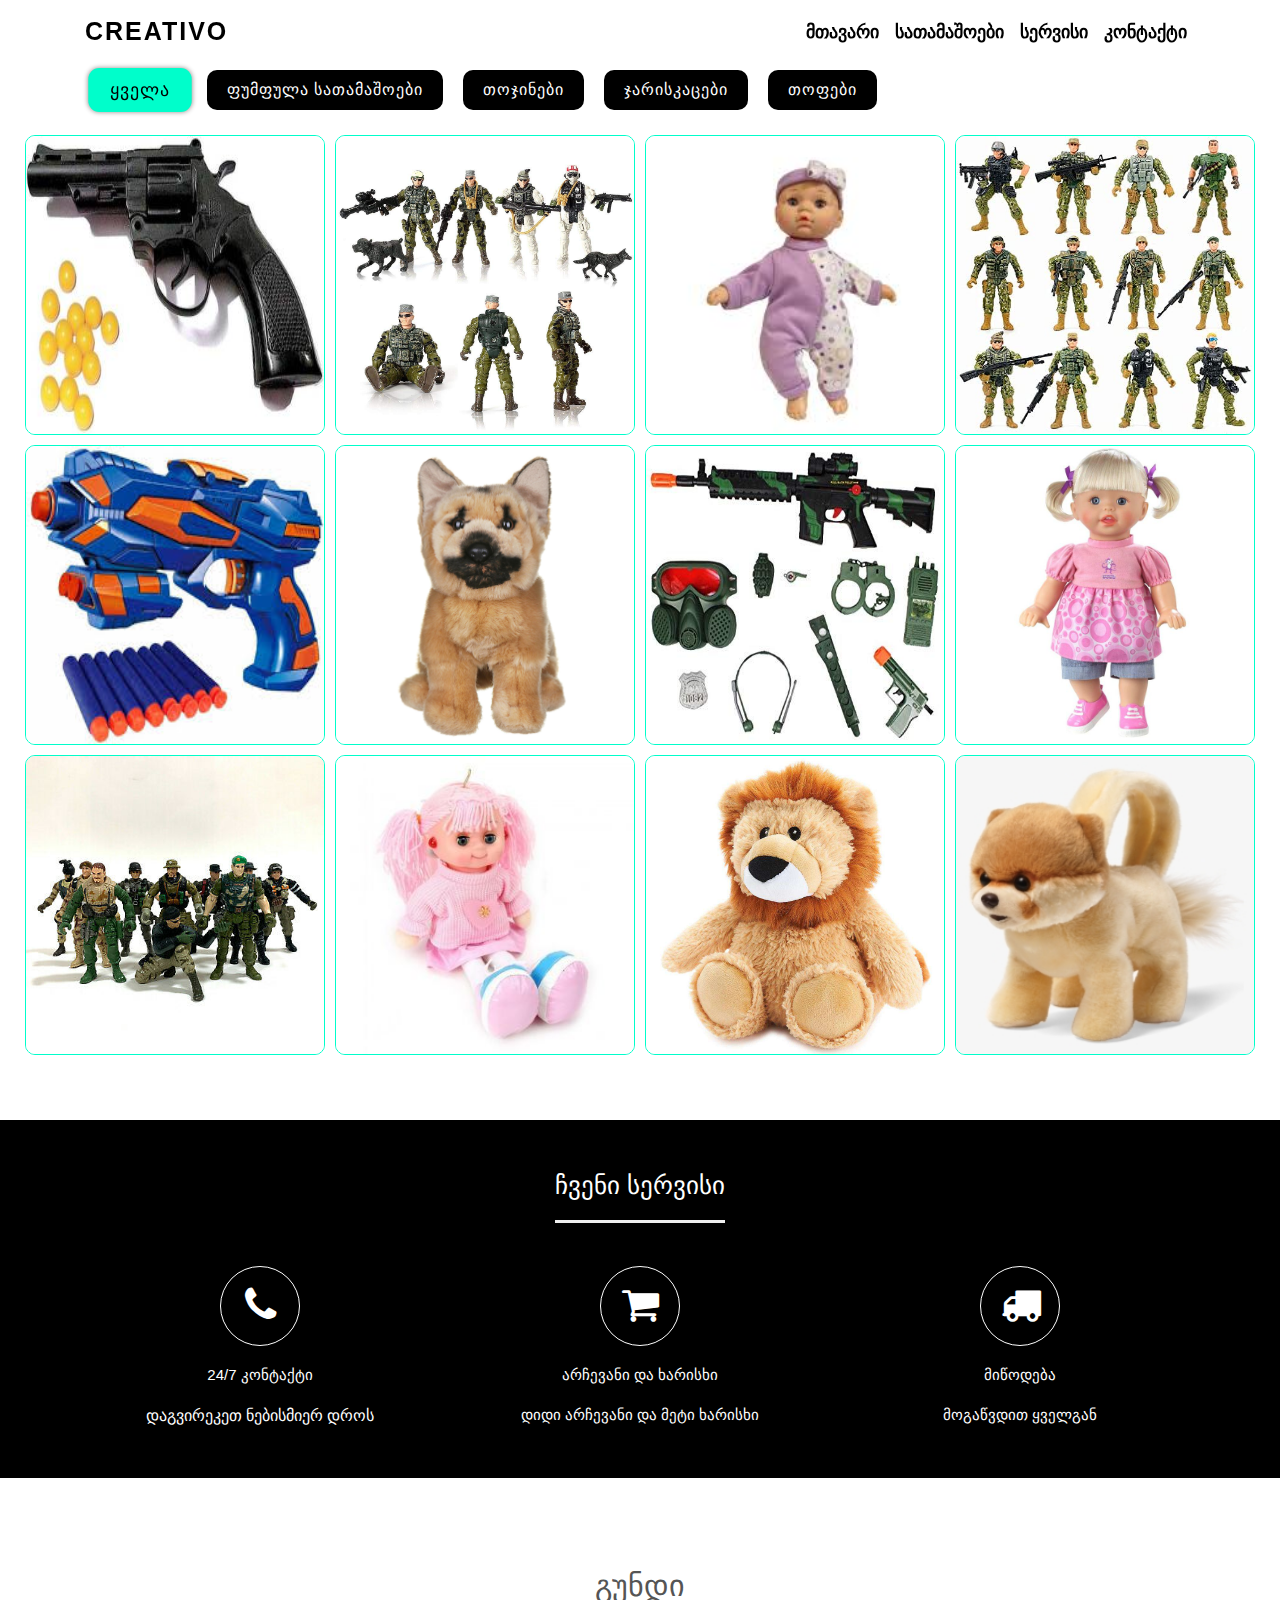
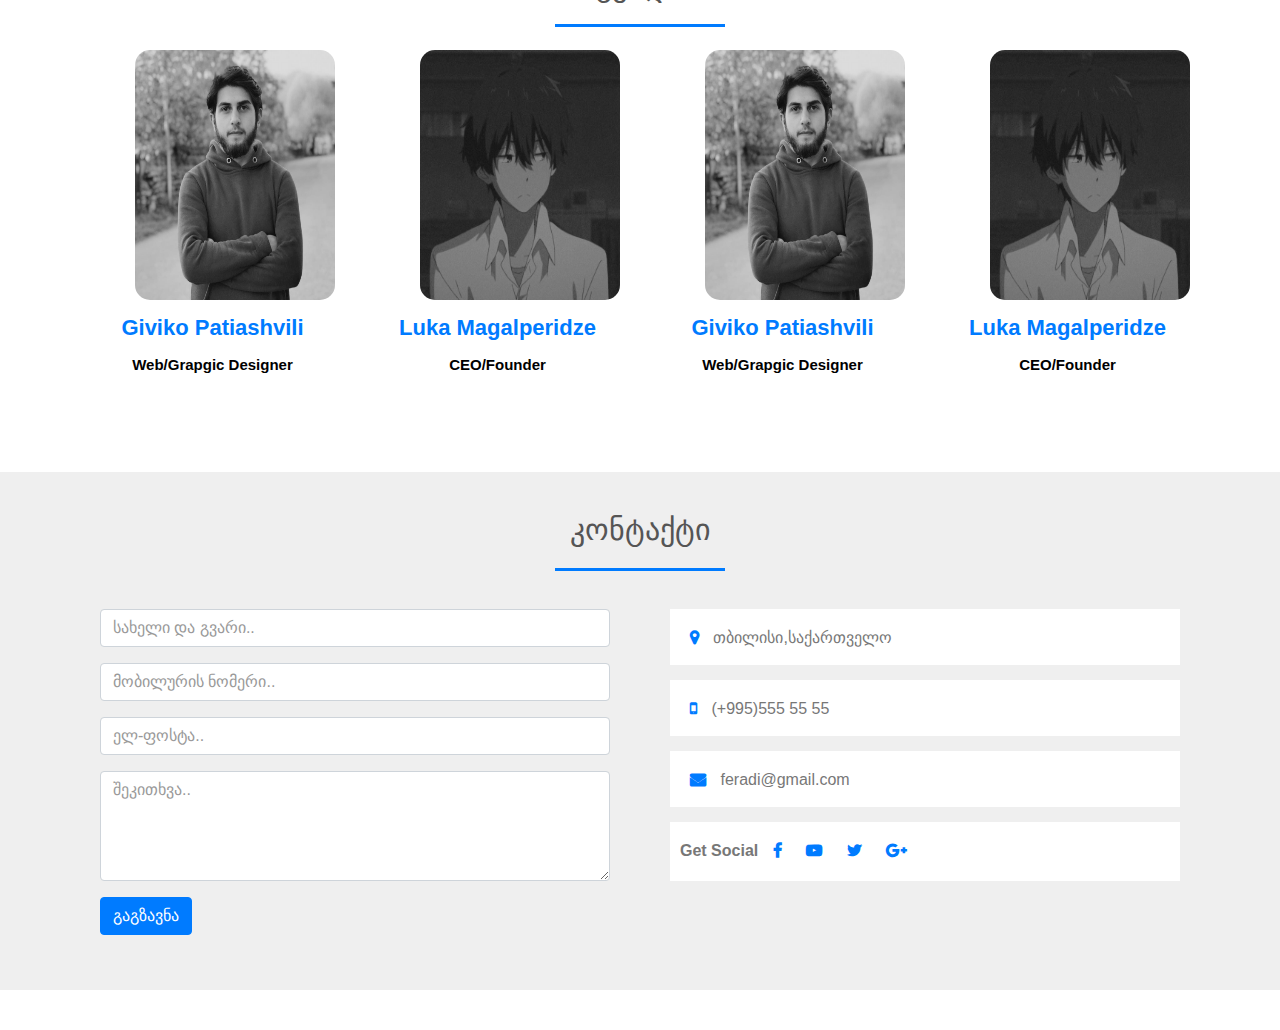
<file: web1/templates/categories.html>
<!DOCTYPE html>
<html lang="en">
<head>
    <meta charset="UTF-8">
    <meta http-equiv="X-UA-Compatible" content="IE=edge">
    <meta name="viewport" content="width=device-width, initial-scale=1.0">
    <title>სათამაშოები</title>
    <link rel="icon" href="../images/5ea2a86505e63bdd814cf868_Logo.png" type="image/gif" sizes="16x16">
	<link href="https://fonts.googleapis.com/css2?family=Merienda&display=swap" rel="stylesheet">
	<link href="https://fonts.googleapis.com/css2?family=Poppins:wght@400;700&display=swap" rel="stylesheet">
	<link href="https://stackpath.bootstrapcdn.com/bootstrap/4.1.3/css/bootstrap.min.css" rel="stylesheet">
	<link href="https://cdnjs.cloudflare.com/ajax/libs/animate.css/3.7.2/animate.min.css" rel="stylesheet">
    <link rel="stylesheet" href="https://stackpath.bootstrapcdn.com/bootstrap/4.4.1/css/bootstrap.min.css">
    <link rel="stylesheet" href="https://stackpath.bootstrapcdn.com/font-awesome/4.7.0/css/font-awesome.min.css">
    <link rel="stylesheet" href="https://cdnjs.cloudflare.com/ajax/libs/font-awesome/4.7.0/css/font-awesome.min.css">
    <script type="text/javascript" src="http://ajax.googleapis.com/ajax/libs/jquery/2.0.3/jquery.min.js"></script>
    <script type="text/javascript" src="../static/js/jquery.store.js"></script>
    <script src="https://stackpath.bootstrapcdn.com/bootstrap/4.4.1/js/bootstrap.min.js"></script>
	<link href="../static/css/categoriesstyle.css" rel="stylesheet">
</head>
<body>
	<nav class="navbar navbar-expand-lg navbar-light fixed-top">
		<div class="container">
			<a class="navbar-brand" href="index.html">Creativo</a> <button aria-controls="navbarSupportedContent" aria-expanded="false" aria-label="Toggle navigation" class="navbar-toggler" data-target="#navbarSupportedContent" data-toggle="collapse" type="button"><span class="navbar-toggler-icon"></span></button>
			<div class="collapse navbar-collapse" id="navbarSupportedContent">
				<ul class="navbar-nav ml-auto">
					<li class="nav-item active">
						<a class="nav-link" href="index.html">მთავარი</a>
					</li>
					<li class="nav-item">
						<a class="nav-link" href="categories.html">სათამაშოები</a>
					</li>
					<li class="nav-item">
						<a class="nav-link" href="#services">სერვისი</a>
					</li>
					<li class="nav-item">
						<a class="nav-link" href="#contact">კონტაქტი</a>
					</li>
				</ul>
			</div>
		</div>
	</nav>
        <section>
            <ul>
                <li class="list active" data-filter="AllToys">ყველა</li>
                <li class="list" data-filter="fluffyToys">ფუმფულა სათამაშოები</li>
                <li class="list" data-filter="DollToys">თოჯინები</li>
                <li class="list" data-filter="SoldierToys">ჯარისკაცები</li>
                <li class="list" data-filter="GunToys">თოფები</li>
            </ul>
            <div class="product">
                <div class="itemBox GunToys"><a href="form.html"><img src="../images/gun-toys-plastic-8-rounds-with-40-barrels-high-grade-mini-toy-original-imafey68xazqrffe.jpeg" alt="" ></a></div>
                <div class="itemBox SoldierToys"><a href="form.html"><img src="../images/71R73dG0HnL.jpg" alt=""></a></div>
                <div class="itemBox DollToys"><a href="form.html"><img src="../images/images.jpg" alt=""></a></div>
                <div class="itemBox SoldierToys"><a href="form.html"><img src="../images/51vYjg761zL._AC_SY580_.jpg" alt=""></a></div>
                <div class="itemBox GunToys"><a href="form.html"><img src="../images/images (1).jpg" alt=""></a></div>
                <div class="itemBox fluffyToys"><a href="form.html"><img src="../images/living-nature-an455-german-shepherd-1.jpg" alt=""></a></div>
                <div class="itemBox GunToys"><a href="form.html"><img src="../images/08baf0f30f3eb85caa4eae272e83b2b8.jpg" alt=""></a></div>
                <div class="itemBox DollToys"><a href="form.html"><img src="../images/10eb2e6b02214523bff133ed129b01ce--toddler-toys-baby-toys.jpg" alt=""></a></div>
                <div class="itemBox SoldierToys"><a href="form.html"><img src="../images/CHAP-MEI-Army-Action-Figures-Set-Of-10.jpg" alt=""></a></div>
                <div class="itemBox DollToys"><a href="form.html"><img src="../images/kids-baby-doll-toys-500x500.jpg" alt=""></a></div>
                <div class="itemBox fluffyToys"><a href="form.html"><img src="../images/CP-LIO-2_ea8f453b-ca32-4d7e-a3f8-7372145b829e.jpg" alt=""></a></div>
                <div class="itemBox fluffyToys"><a href="form.html"><img src="../images/387-3871801_stuffed-animals-png-transparent-background-soft-toys-png.png" alt=""></a></div>
            </div>
        </section>
        <section id="services">
        
            <div class="container">
                <h1 style="font-size: 25px;">ჩვენი სერვისი</h1>
                <div class="row services" >
                    <div class= "col-md-4 text-center">
                        <div class="icon">
                        <i class="fa fa-phone" style="position: relative; top:-12px"></i>
                        </div>
                        <h3 style="font-size: 15px;"> 24/7 კონტაქტი</h3>
                        <p>დაგვირეკეთ ნებისმიერ დროს</p>
                    </div>
                
                    <div class="col-md-4 text-center">
                        <div class="icon">
                        <i class="fa fa-shopping-cart" style="position: relative; top:-12px"></i>
                        </div>
                        <h3 style="font-size: 15px;">არჩევანი და ხარისხი</h3>
                        <p style="font-size: 15px;">დიდი არჩევანი და მეტი ხარისხი</p>
                    </div>
                
                    <div class="col-md-4 text-center">
                        <div class="icon">
                        <i class="fa fa-truck" style="position: relative; top:-12px"></i>
                        </div>
                        <h3 style="font-size: 15px;">მიწოდება</h3>
                        <p  style="font-size: 15px;">მოგაწვდით ყველგან</p>
                    </div>
                </div>
            </div>
        
        </section>
        
    
    
    
    
    <section id="team">
        
        <div class="container">
            <h1 style="font-size: 30px;">გუნდი</h1>
            <div class="row">
                <div class="col-md-3 profile-pic text-center">
                    <div class="img-box">
                    <img src="../images/94627011_2803518393212492_4665238307783835648_n.jpg" class="img-responsive">
                    <ul>
                        <a href="https://www.facebook.com/GivikoPatiashvili"><li><i class="fa fa-facebook"></i></li></a>
                        <a href="https://twitter.com/login"><li><i class="fa fa-twitter"></i></li></a>
                        <a href="https://www.linkedin.com/home"><li><i class="fa fa-linkedin"></i></li></a>
                    </ul>
                    </div>
                    <h2>Giviko Patiashvili</h2>
                    <h3>Web/Grapgic Designer</h3>
                    
                </div>
                
                <div class="col-md-3 profile-pic text-center">
                    <div class="img-box">
                    <img src="../images/245519587_1704385529755252_7031132907800936950_n.jpg" class="img-responsive">
                    <ul>
                        <a href="https://www.facebook.com/profile.php?id=100005514631158"><li><i class="fa fa-facebook"></i></li></a>
                        <a href="https://twitter.com/login"><li><i class="fa fa-twitter"></i></li></a>
                        <a href="https://www.linkedin.com/home"><li><i class="fa fa-linkedin"></i></li></a>
                    </ul>
                    </div>
                    <h2>Luka Magalperidze</h2>
                    <h3>CEO/Founder</h3>
                    
                </div>
                
                <div class="col-md-3 profile-pic text-center">
                    <div class="img-box">
                    <img src="../images/94627011_2803518393212492_4665238307783835648_n.jpg" class="img-responsive">
                    <ul>
                        <a href="https://www.facebook.com/GivikoPatiashvili"><li><i class="fa fa-facebook"></i></li></a>
                        <a href="https://twitter.com/login"><li><i class="fa fa-twitter"></i></li></a>
                        <a href="https://www.linkedin.com/home"><li><i class="fa fa-linkedin"></i></li></a>
                    </ul>
                    </div>
                    <h2>Giviko Patiashvili</h2>
                    <h3>Web/Grapgic Designer</h3>
                    
                </div>
                
                <div class="col-md-3 profile-pic text-center">
                    <div class="img-box">
                    <img src="../images/245519587_1704385529755252_7031132907800936950_n.jpg" class="img-responsive">
                    <ul>
                        <a href="https://www.facebook.com/profile.php?id=100005514631158"><li><i class="fa fa-facebook"></i></li></a>
                        <a href="https://twitter.com/login"><li><i class="fa fa-twitter"></i></li></a>
                        <a href="https://www.linkedin.com/home"><li><i class="fa fa-linkedin"></i></li></a>
                    </ul>
                    </div>
                    <h2>Luka Magalperidze</h2>
                    <h3>CEO/Founder</h3>
                    
                </div>
            </div>	
        </div>
        
    </section>
    
    
    <section id="contact">	
        
        <div class="container">
            <h1 style="font-size:30px;">კონტაქტი</h1>
            <div class="row">
                <div class="col-md-6">
                    <form class="contact-form">
                    <div class="form-group">
                    <input type="text" class="form-control" placeholder="სახელი და გვარი..">
                    </div>
                    <div class="form-group">
                    <input type="number" class="form-control" placeholder="მობილურის ნომერი..">
                    </div>
                    <div class="form-group">
                    <input type="email" class="form-control" placeholder="ელ-ფოსტა..">
                    </div>
                    <div class="form-group">
                    <textarea class="form-control" rows="4" placeholder="შეკითხვა.."></textarea>
                    </div>
                
                    <button type="submit" class="btn btn-primary">გაგზავნა</button>
                    </form>
                </div>
                <div class="col-md-6 contact-info">
                    <div class="follow"><b><i class="fa fa-map-marker"></i>  </b>თბილისი,საქართველო</div>
                    <div class="follow"><b><i class="fa fa-mobile"></i>  </b>(+995)555 55 55</div>
                    <div class="follow"><b><i class="fa fa-envelope"></i>  </b>feradi@gmail.com
                    </div>
                    
                    
                    <div class="follow"><label><b>Get Social </b></label>
                    <a href="https://www.facebook.com/pheradi7"><i class="fa fa-facebook"></i></a>
                    <a href="https://www.youtube.com/"><i class="fa fa-youtube-play"></i></a>
                    <a href="https://twitter.com/login"><i class="fa fa-twitter"></i></a>
                    <a href="https://myaccount.google.com/"><i class="fa fa-google-plus"></i></a>
                    
                    </div>
                </div>
                
            </div>
    
        </div>
    
    </section>
    
    </body>
    </html>	
    
</body>
        <script
        src="https://code.jquery.com/jquery-3.6.0.js"
        integrity="sha256-H+K7U5CnXl1h5ywQfKtSj8PCmoN9aaq30gDh27Xc0jk="
        crossorigin="anonymous"></script>
        <script type="text/javascript">
            $(document).ready(function(){
                $('.list').click(function(){
                    const value = $(this).attr('data-filter');
                    if (value == 'AllToys'){
                        $('.itemBox').show('1000');
                    }
                    else{
                        $('.itemBox').not('.'+value).hide('1000');
                        $('.itemBox').filter('.'+value).show('1000');
                    }
                })
                $('.list').click(function(){
                    $(this).addClass('active').siblings().removeClass('active');
                })
                $('img').click(function(){
                   "<a href=form.html></a>"
                    
                })
            })
        </script>
        
</body>
</file>
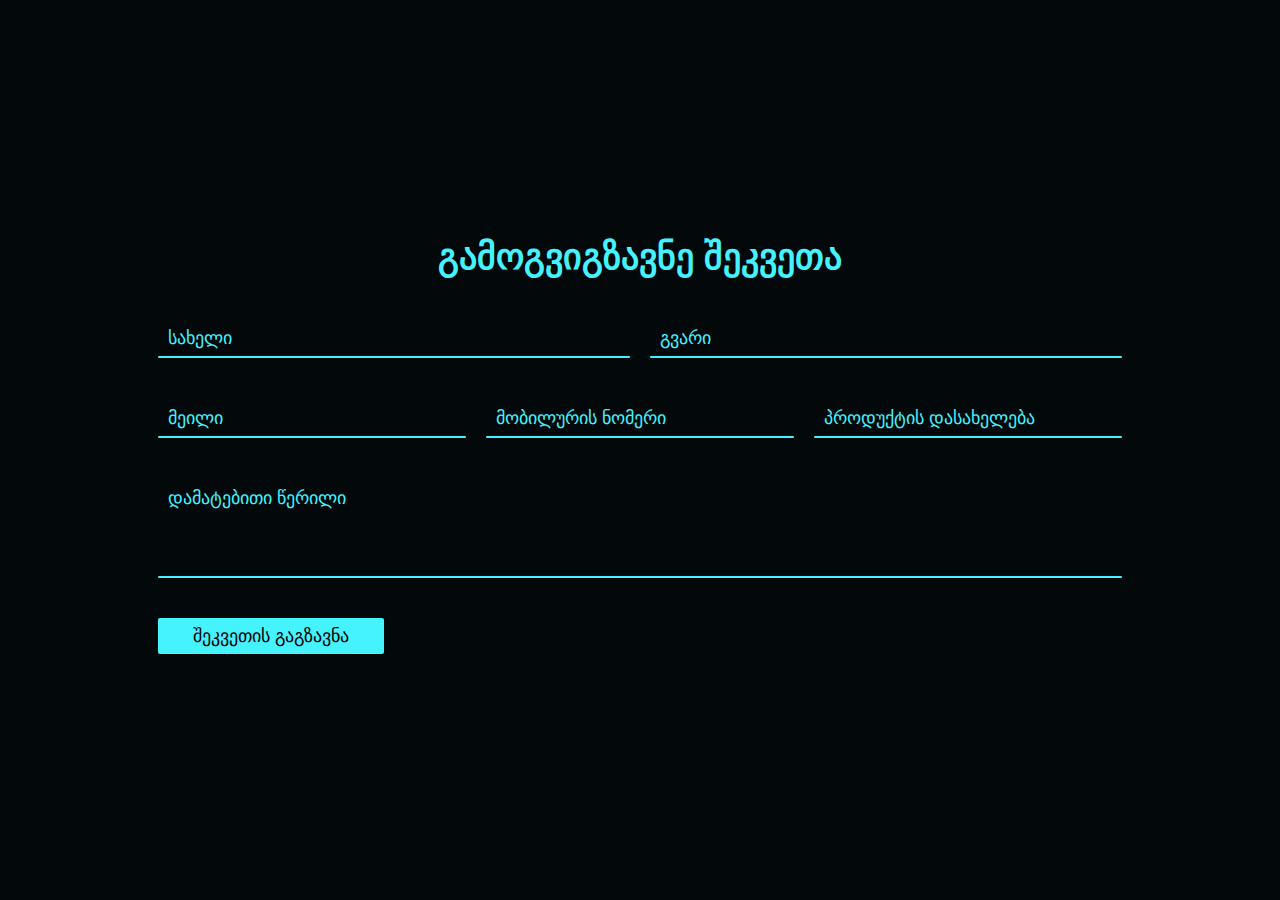
<file: web1/templates/form.html>
<!DOCTYPE html>
<html lang="en">
<head>
    <meta charset="UTF-8">
    <meta http-equiv="X-UA-Compatible" content="IE=edge">
    <meta name="viewport" content="width=device-width, initial-scale=1.0">
    <link rel="stylesheet" href="../static/css/form.css">
    <title>შეავსე ფორმა !</title>
    <link rel="icon" href="../images/5ea2a86505e63bdd814cf868_Logo.png" type="image/gif" sizes="16x16">
</head>
<body>
    <div class="container">
        <h2>გამოგვიგზავნე შეკვეთა</h2>
        <div class="row100">
            <div class="col">
                <div class="inputBox">
                    <input type="text" name="" required="required">
                    <span class="text">სახელი</span>
                    <span class="line"></span>
                </div>
            </div>
            <div class="col">
                <div class="inputBox">
                    <input type="text" name="" required="required">
                    <span class="text">გვარი</span>
                    <span class="line"></span>
                </div>
            </div>
        </div>        
        <div class="row100">
            <div class="col">
                <div class="inputBox">
                    <input type="text" name="" required="required">
                    <span class="text">მეილი</span>
                    <span class="line"></span>
                </div>
            </div>
            <div class="col">
                <div class="inputBox">
                    <input type="text" name="" required="required">
                    <span class="text">მობილურის ნომერი</span>
                    <span class="line"></span>
                </div>
            </div>
            <div class="col">
                <div class="inputBox">
                    <input type="text" name="" required="required">
                    <span class="text">პროდუქტის დასახელება</span>
                    <span class="line"></span>
                </div>
            </div>
        </div>
        <div class="row100">
            <div class="col">
                <div class="inputBox textarea">
                    <textarea required="required" ></textarea>
                    <span class="text">დამატებითი წერილი</span>
                    <span class="line"></span>
                </div>
            </div>
        </div>        
        <div class="row100">
            <div class="col">
                <a href="orderPlaced.html"><input type="submit" value="შეკვეთის გაგზავნა" ></a>
            </div>
        </div>
    </div>
</body>
</html>
</file>
<file: web1/static/css/categoriesstyle.css>
.navbar-nav a {
	font-family: poppins;
	font-size: 18px;
	text-transform: uppercase;
	font-weight: bold;
}
.navbar-light .navbar-brand {
	color: black;
	font-size: 25px;
	text-transform: uppercase;
	font-weight: bold;
	letter-spacing: 2px;
}
.navbar-light .navbar-nav .active>.nav-link, .navbar-light .navbar-nav .nav-link.active, .navbar-light .navbar-nav .nav-link.show, .navbar-light .navbar-nav .show>.nav-link {
	color: rgb(0, 0, 0);
}
.navbar-light .navbar-nav .nav-link {
	color: black;
}
.navbar-nav {
	text-align: center;
}
.nav-link {
	padding: .2rem 1rem;
}
.nav-link.active, .nav-link:focus {
	color: #fff;
}
.navbar-toggler {
	padding: 1px 5px;
	font-size: 18px;
	line-height: 0.3;
	background: #fff;
}
.navbar-light .navbar-nav .nav-link:focus, .navbar-light .navbar-nav .nav-link:hover {
	color: #00fecb;
}
.w-100 {
	height: 100vh;
}
@media only screen and (max-width: 767px) {
	.navbar-nav.ml-auto {
		background: rgba(0, 0, 0, 0.5);
	}
	.navbar-nav a {
		font-size: 14px;
		font-weight: normal;
	}
}



h1, h2, h3, h4, h5, h6 {
	font-weight: normal;
	font-size: 30px;
}

#site {
	max-width: 960px;
	margin: 0 auto;
	padding: 0 1em;
}




#about
{
	padding-top: 50px;
	padding-bottom: 50px;
	color:#555;
}


#about .btn
{
	margin-top:20px;
	margin-bottom:30px;
	
}

.about-content
{
	padding-top: 20px;
}

.skills-bar p
{
	margin-bottom:6px;
	font-weight: 600;
}

.progress-bar
{
	border-radius:16px;
}

.progress
{
	border-radius:16px!important;
	margin-bottom: 20px;
	
}

#services
{
	background: black;
	background-size: cover;
	background-position: center;
	color:#555!important;
	background-attachment: fixed;
	padding-top:50px;
	padding-bottom: 50px;
}



#services h1
{
	text-align: center;
	color:#fff!important;
	padding-bottom: 10px;
}

#services h1::after
{
	content: '';
	background:#efefef;
	display: block;
	height:3px;
	width:170px;
	margin: 20px auto 5px;
}
#services h3
{
	font-weight: 400;
	color: white;
	margin: auto;
}
#services p
{
	font-weight: 400;
	color: white;
	margin: auto;
	margin-top: 20px;
}


#services i
{
	
	color: white;
}

.icon
{
	font-size:40px;
	margin:20px auto;
	padding: 20px;
	height: 80px;
	width:80px;
	border:1px solid #fff;
	border-radius:50%;
}

.services .col-md-4:hover{
	background:#007bff;
	cursor: pointer;
	transition: 0.7s;
    border-radius: 15px;
	
}


/*-------team-------*/
#team
{
	padding-top: 50px;
	padding-bottom: 50px;
	color: #555;
	
}

h1
{
	text-align: center;
	color: #555!important;
	padding-bottom: 10px;
}

h1::after
{
	content:'';
	background: #007bff;
	display: block;
	height: 3px;
	width: 170px;
	margin: 20px auto 5px;
}

.profile-pic .img-box
{
	opacity: 1;
	display: block;
	position: relative;
}

.profile-pic .img-box img
{
	filter: grayscale(1);
	
}

.profile-pic .img-box img:hover
{
	filter: grayscale(0);
	cursor: pointer;
	
}

.profile-pic h2
{
	font-size: 22px;
	font-weight: bold;
	margin-top:15px;
	color: #007bff!important;
	
}

.profile-pic h3
{
	font-size: 15px;
	font-weight: bold;
	margin-top:15px;
	color: black;
	
}

#team .fa
{
	height:25px;
	width: 25px;
	color: #007bff !important;
	background: #fff;
	padding: 4px;
	border-radius: 50%;
}

.img-box ul
{
	padding: 15px 0;
	position: absolute;
	z-index: 2;
	bottom: 0;
	left: 50%;
	transform: translateX(-50%);
	opacity: 0;
}

.img-box ul li
{
	padding: 5px;
	display: inline-block;
}

.img-box:hover ul
{
	opacity: 1;
	
}

.img-box ul, .img-box ul
{
	transition: 0.5s;
}

.img-responsive
{
	height: 250px;
	width: 200px;
	margin: 0px 50px;
	border-radius: 15px;
	
}


/*-------contact---------*/

#contact
{
	background: #efefef;
	padding-top: 40px;
	padding-bottom: 40px;
	color: #777;

}

.contact-form
{
	padding: 15px;
}

::placeholder
{
	color: #999!important;
}

.follow
{
	background: #fff;
	padding: 10px;
	margin: 15px;
}

.contact-info .fa
{
	margin: 10px;
	color: #007bff;
	font-weight: bold;
}




/* categories */

section{
	padding: 20px;
	width: 1280px;
	margin: 40px auto;
}
section ul{
	display: flex;
	margin-bottom: 10px;
	margin-left: 23px;

}
section ul li{
	list-style: none;
	background: black;
	padding: 8px 20px;
	margin: 10px;
	letter-spacing: 1px;
	cursor: pointer;
	color: #fff;
	border-radius: 10px;
}
section ul li.active{
	background: #00fecb;
	color: black;
	box-shadow: 0 0 5px rgb(146, 139, 139);
	-webkit-transform: scale(1.1);
	transform: scale(1.1);
}
.product{
	display: flex;
	flex-wrap: wrap;
}
.product .itemBox{
	position: relative;
	width: 300px;
	height: 300px;
	margin: 5px;
}
.product .itemBox img{
	position: absolute;
	top: 0;
	left: 0;
	width: 100%;
	height: 100%;
	cursor: pointer;
	border: 1px solid #00fecb;
	border-radius: 10px;
}
.product .itemBox img:hover{
	-webkit-transform: scale(1.1);
	transform: scale(1.1);
	border-bottom: 0;
	border-left: 0;
	border-right: 0;
	border-top: 5px solid #00fecb;
	border-radius: 0px;
}
</file>
<file: web1/static/css/form.css>
*{
    margin: 0;
    padding: 0;
    box-sizing: border-box;
    font-family: 'Poppins', sans-serif;
}
body{
    display: flex;
    justify-content: center;
    align-items: center;
    min-height: 100vh;
    background: #03080a;
}
.container{
    width: 80%;
    padding: 20px;
}
.container h2{
    width: 100%;
    color: #45f3ff;
    font-size: 36px;
    text-align: center;
    margin-bottom: 10px;

}
.container .row100{
    position: relative;
    width: 100%;
    display: grid;
    grid-template-columns: repeat(auto-fit,minmax(300px,1fr));

}
.container .row100 .col{
    position: relative;
    width: 100%;
    padding: 0 10px;
    margin: 30px 0 10px ;
    transition: 0.5s;
}
.container .row100 .inputBox{
    position: relative;
    width: 100%;
    height: 40px;
    color: #45f3ff;
}

.container .row100 .inputBox input,
.container .row100 .inputBox.textarea textarea{
    position: absolute;
    width: 100%;
    height: 100%;
    background: transparent;
    box-shadow: none;
    border: none;
    outline: none;
    font-size: 18px;
    padding: 0 10px;
    z-index: 1;
    color: #000;
}
.container .row100 .inputBox .text{
    position: absolute;
    top: 0;
    left: 0;
    line-height: 40px;
    font-size: 18px;
    padding: 0 10px;
    display: block;
    transition: 0.5s;
    pointer-events: none;
}

.container .row100 .inputBox input:focus + .text,
.container .row100 .inputBox input:valid + .text
{
    top: -35px;
    left: -10px;

}

.container .row100 .inputBox .line
{
    position: absolute;
    bottom: 0;
    display: block;
    width: 100%;
    height: 2px;
    background: #45f3ff;
    transition: 0.5s;
    border-radius: 2px;
    pointer-events: none;
}

.container .row100 .inputBox input:focus ~ .line,
.container .row100 .inputBox input:valid ~ .line
{
    height: 100%;
}

.container .row100 .inputBox.textarea{
    position: relative;
    width: 100%;
    height: 100px;
    padding: 10px 0;
}

.container .row100 .inputBox.textarea textarea{
    height: 100%;
    resize: none;
}

.container .row100 .inputBox textarea:focus + .text,
.container .row100 .inputBox textarea:valid + .text
{
    top: -35px;
    left: -10px;

}

.container .row100 .inputBox textarea:focus ~ .line,
.container .row100 .inputBox textarea:valid ~ .line{
    height: 100%;
}

input[type="submit"]
{
    border: none;
    padding: 7px 35px;
    cursor: pointer;
    outline: none;
    background: #45f3ff;
    color: #000;
    font-size: 18px;
    border-radius: 2px;
}
input[type="submit"]:hover{
    -webkit-transform: scale(1.1);
	transform: scale(1.1);
    transition: 1s;
}
</file>
